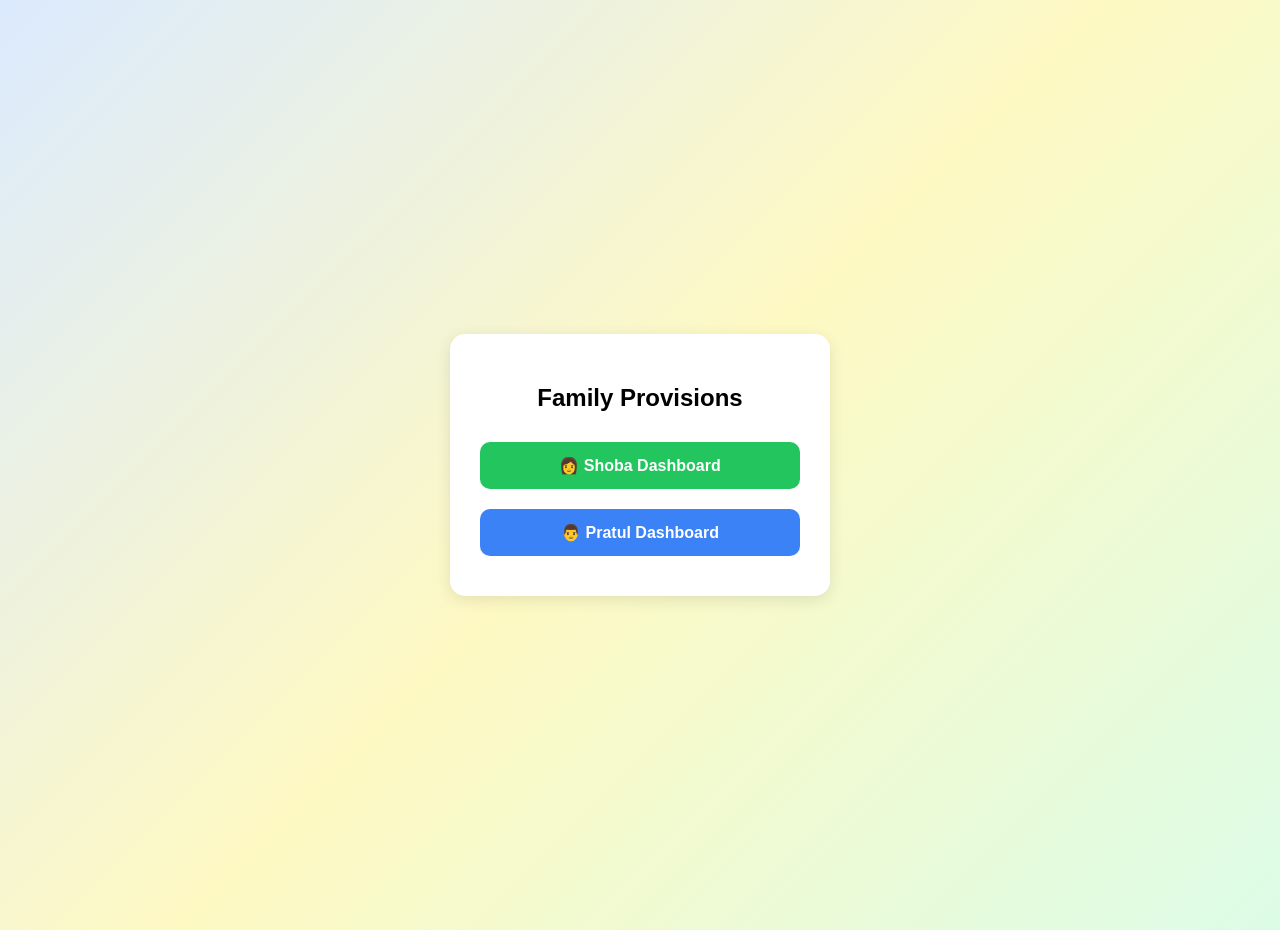
<file: index.html>
<!DOCTYPE html>
<html>
  
<head>

<meta name="viewport"
content="width=device-width, initial-scale=1.0">

<link rel="manifest" href="manifest.json">

<meta name="theme-color" content="#22c55e">

<link rel="stylesheet" href="style.css">

<title>Family Provision Login</title>

<style>

/* BODY */

body {

font-family:'Segoe UI',sans-serif;

background: linear-gradient(
135deg,
#dbeafe,
#fef9c3,
#dcfce7
);

height:100vh;

display:flex;
justify-content:center;
align-items:center;

}

/* MAIN BOX */

.container {

background:white;

padding:30px;

border-radius:15px;

width:320px;

box-shadow:
0 4px 15px rgba(0,0,0,0.1);

text-align:center;

}

/* BUTTONS */

.main-btn {

width:100%;

padding:14px;

margin:10px 0;

border:none;

border-radius:10px;

font-weight:bold;

cursor:pointer;

font-size:16px;

}

/* Shoba Button */

.shoba-btn {

background:#22c55e;
color:white;

}

/* Pratul Button */

.pratul-btn {

background:#3b82f6;
color:white;

}

/* LOGIN FORM */

.login-form {

margin-top:15px;

display:none;

}

/* INPUT */

input {

width:100%;

padding:10px;

margin:6px 0;

border-radius:8px;

border:1px solid #ccc;

}

/* LOGIN BUTTON */

.login-btn {

background:#2563eb;
color:white;

}

/* ERROR */

.error {

color:red;

font-size:14px;

margin-top:5px;

}

</style>

</head>

<body>

<div class="container">

<h2>Family Provisions</h2>

<!-- SHOBA BUTTON -->

<button
class="main-btn shoba-btn"
onclick="goShoba()">

👩 Shoba Dashboard

</button>

<!-- PRATUL BUTTON -->

<button
class="main-btn pratul-btn"
onclick="showLogin()">

👨 Pratul Dashboard

</button>

<!-- LOGIN FORM -->

<div
class="login-form"
id="loginForm">

<input
type="text"
id="username"
placeholder="Username">

<input
type="password"
id="password"
placeholder="Password">

<button
class="main-btn login-btn"
onclick="login()">

Login as Pratul

</button>

<p
id="errorMsg"
class="error"></p>

</div>

</div>

<script>

/* SHOBA */

function goShoba(){

window.location.href="shoba.html";

}

/* SHOW LOGIN FORM */

function showLogin(){

document.getElementById(
"loginForm"
).style.display="block";

}

/* LOGIN */

function login(){

let user =
document.getElementById("username").value;

let pass =
document.getElementById("password").value;

/* VALID LOGIN */

let validUser =
"vspratul2004@gmail.com";

/* TWO PASSWORDS */

if(

user === validUser

&&

(
pass === "Pratul123!!!"
||
pass === "9944352375"
)

){

localStorage.setItem(
"isLoggedIn",
"true"
);

window.location.href="pratul.html";

}

else{

document.getElementById(
"errorMsg"
).innerText=
"Invalid Username or Password";

}

}

</script>

<!-- SERVICE WORKER -->

<script>

if ("serviceWorker" in navigator) {

navigator.serviceWorker.register(
"service-worker.js"
);

}

</script>

</body>

</html>
</file>
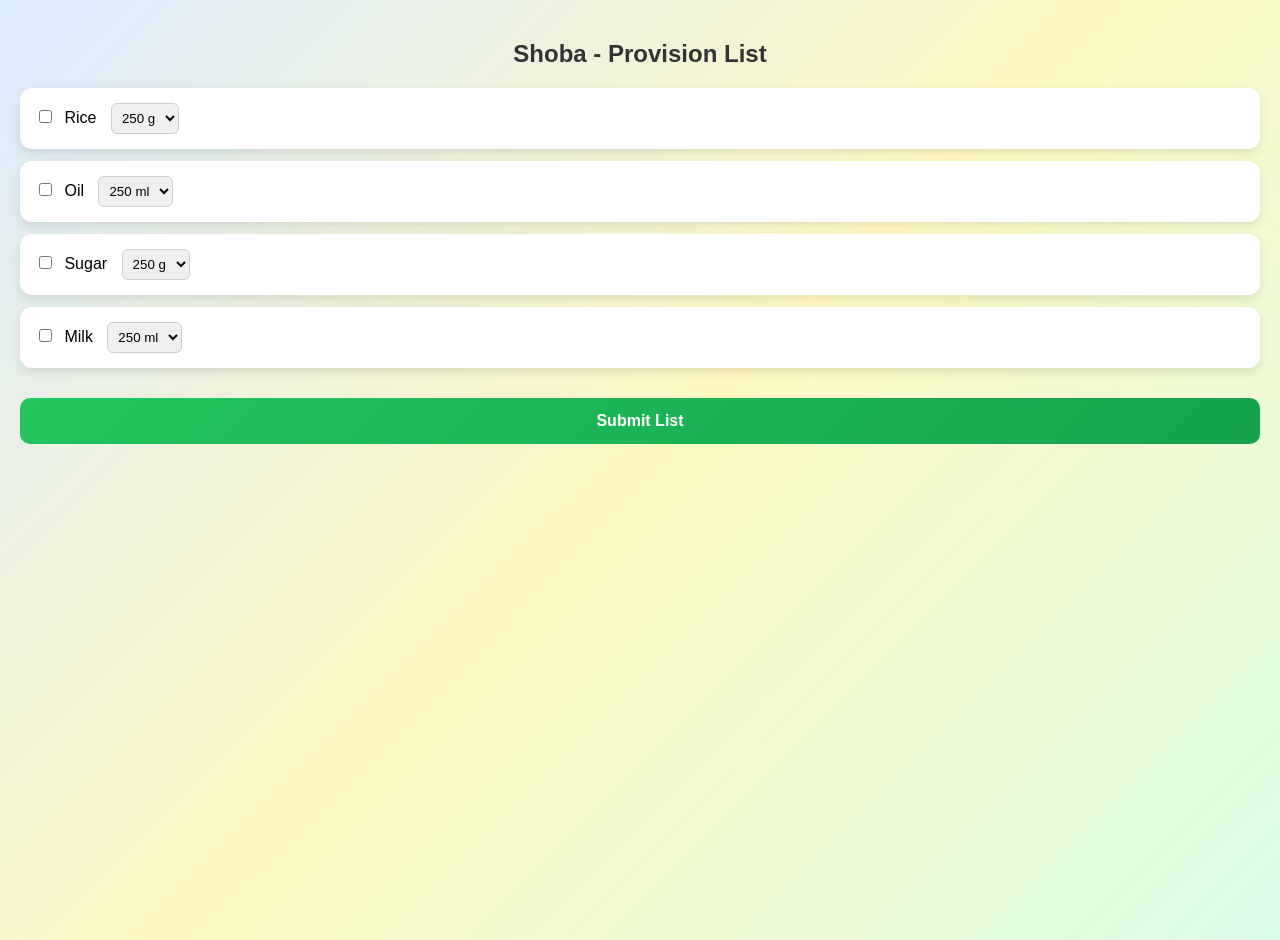
<file: mom.html>
<!DOCTYPE html>
<html>
<head>
<title>Shoba Provision List</title>

<style>

body {
font-family: Arial, sans-serif;
margin: 0;
padding: 20px;

/* Attractive gradient background */
background: linear-gradient(
135deg,
#dbeafe,
#fef9c3,
#dcfce7
);

min-height: 100vh;
}

h2 {
text-align: center;
color: #333;
margin-bottom: 20px;
}

/* Card styling */
.card {
background: white;
padding: 15px;
margin-bottom: 12px;
border-radius: 12px;

box-shadow:
0 4px 10px rgba(0,0,0,0.1);
}

/* Button styling */
button {
padding: 14px;
font-size: 16px;

background: linear-gradient(
135deg,
#22c55e,
#16a34a
);

color: white;
border: none;
border-radius: 10px;
width: 100%;

font-weight: bold;
}

/* Dropdown */
select {
margin-left: 10px;
padding: 6px;
border-radius: 6px;
border: 1px solid #ccc;
}

/* Checkbox spacing */
input[type="checkbox"] {
margin-right: 8px;
}

</style>
</head>

<body>

<h2>Shoba - Provision List</h2>

<div class="card">
<input type="checkbox" value="Rice"> Rice

<select id="Rice">
<option>250 g</option>
<option>500 g</option>
<option>1 kg</option>
<option>2 kg</option>
<option>5 kg</option>
</select>
</div>

<div class="card">
<input type="checkbox" value="Oil"> Oil

<select id="Oil">
<option>250 ml</option>
<option>500 ml</option>
<option>1 L</option>
<option>2 L</option>
<option>5 L</option>
</select>
</div>

<div class="card">
<input type="checkbox" value="Sugar"> Sugar

<select id="Sugar">
<option>250 g</option>
<option>500 g</option>
<option>1 kg</option>
<option>2 kg</option>
<option>5 kg</option>
</select>
</div>

<div class="card">
<input type="checkbox" value="Milk"> Milk

<select id="Milk">
<option>250 ml</option>
<option>500 ml</option>
<option>1 L</option>
<option>2 L</option>
</select>
</div>

<br>

<button onclick="submitList()">
Submit List
</button>

<script>

function submitList(){

let items =
document.querySelectorAll(
'input[type="checkbox"]:checked'
);

let list = [];

items.forEach(function(item){

let name = item.value;

let qty =
document.getElementById(name).value;

list.push(name + " - " + qty);

});

localStorage.setItem(
"provisionList",
JSON.stringify(list)
);

alert("List Submitted Successfully!");

}

</script>

</body>
</html>
</file>
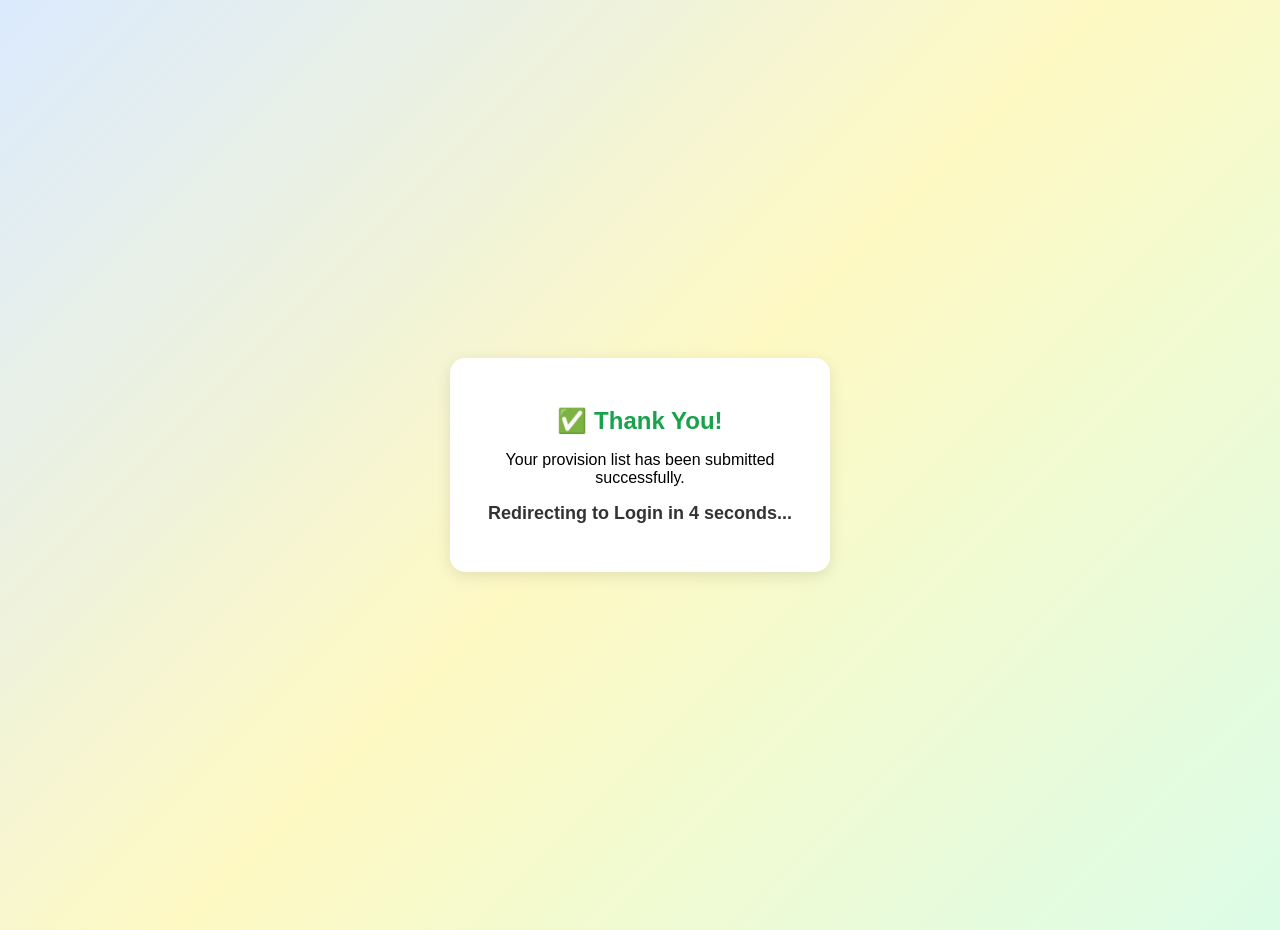
<file: thankyou.html>
<!DOCTYPE html>
<html>

<head>

<meta name="viewport"
content="width=device-width, initial-scale=1.0">
<link rel="manifest" href="manifest.json">

<meta name="theme-color" content="#22c55e">

<link rel="stylesheet" href="style.css">
<title>Thank You</title>

<style>

/* BODY */

body {

font-family:'Segoe UI',sans-serif;

background: linear-gradient(
135deg,
#dbeafe,
#fef9c3,
#dcfce7
);

height:100vh;

display:flex;
justify-content:center;
align-items:center;

}

/* BOX */

.box {

background:white;

padding:30px;

border-radius:15px;

box-shadow:
0 4px 15px rgba(0,0,0,0.1);

text-align:center;

width:320px;

}

/* TITLE */

h2 {

color:#16a34a;

margin-bottom:10px;

}

/* COUNTDOWN */

.timer {

font-size:18px;

margin-top:10px;

color:#333;

font-weight:bold;

}

</style>

</head>

<body>

<div class="box">

<h2>✅ Thank You!</h2>

<p>Your provision list has been submitted successfully.</p>

<p class="timer">

Redirecting to Login in
<span id="count">5</span>
seconds...

</p>

</div>

<script>

/* COUNTDOWN */

let seconds=5;

let countdown=
document.getElementById("count");

let timer=setInterval(function(){

seconds--;

countdown.innerText=seconds;

if(seconds<=0){

clearInterval(timer);

window.location.href="index.html";

}

},1000);

</script>

</body>

</html>
</file>
<file: style.css>
/* MOBILE VIEWPORT FRIENDLY BASE */

body {

font-family: 'Segoe UI', sans-serif;

margin: 0;
padding: 15px;

/* Mobile gradient background */

background: linear-gradient(
135deg,
#dbeafe,
#fef9c3,
#dcfce7
);

min-height: 100vh;

}

/* CONTAINER */

.container {

width: 100%;
max-width: 500px;

margin: auto;

}

/* HEADER */

.header {

display: flex;
justify-content: space-between;
align-items: center;

margin-bottom: 15px;

}

/* BUTTONS */

button {

font-size: 16px;

padding: 12px;

border-radius: 10px;

border: none;

cursor: pointer;

}

/* LOGOUT */

.logout-btn {

background: #6b7280;

color: white;

}

/* ADD BUTTON */

.add-btn {

background: #3b82f6;

color: white;

}

/* SUBMIT */

.submit-btn {

width: 100%;

margin-top: 15px;

background: linear-gradient(
135deg,
#22c55e,
#16a34a
);

color: white;

font-weight: bold;

}

/* SEARCH */

.search-box {

width: 100%;

padding: 12px;

border-radius: 10px;

border: 1px solid #ccc;

margin-bottom: 12px;

}

/* CATEGORY */

.category {

font-weight: bold;

margin-top: 18px;

color: #333;

}

/* ITEM CARD */

.card {

background: white;

padding: 14px;

margin-bottom: 10px;

border-radius: 12px;

box-shadow:
0 4px 10px rgba(0,0,0,0.08);

display: flex;

justify-content: space-between;

align-items: center;

}

/* CUSTOM INPUT */

.custom-box {

background: white;

padding: 12px;

border-radius: 12px;

margin-bottom: 12px;

display: flex;

gap: 6px;

}

.custom-box input {

padding: 8px;

border-radius: 6px;

border: 1px solid #ccc;

}

/* MOBILE FIX BASE */

input,
select {

font-size: 16px;

padding: 8px;

border-radius: 6px;

border: 1px solid #ccc;

}

/* LOGIN PAGE */

.login-container {

background: white;

padding: 30px;

border-radius: 15px;

width: 100%;

max-width: 320px;

box-shadow:
0 4px 15px rgba(0,0,0,0.1);

text-align: center;

}

/* THANK YOU PAGE */

.thankyou-box {

background: white;

padding: 30px;

border-radius: 15px;

box-shadow:
0 4px 15px rgba(0,0,0,0.1);

text-align: center;

width: 320px;

margin: auto;

}

/* ITEM ROW FULL WIDTH */

.card.item {

display: flex;

justify-content: space-between;

align-items: center;

width: 100%;

box-sizing: border-box;

}

/* LEFT SIDE (CHECKBOX + NAME) */

.card.item div {

display: flex;

align-items: center;

gap: 10px;

flex: 1;

}

/* DROPDOWN RIGHT ALIGN */

.card.item select {

min-width: 110px;

max-width: 140px;

}

/* CATEGORY CONTAINER FULL WIDTH */

#liquidList,
#bulkList,
#smallList,
#packetList,
#sachetList {

width: 100%;

}

/* CUSTOM INPUT ROW ALIGN */

.custom-box {

display: flex;

gap: 10px;

flex-wrap: nowrap;

}

.custom-box input {

flex: 1;

}

.custom-box button {

min-width: 70px;

}

/* ========================= */
/* MOBILE ONLY FIX (IMPORTANT) */
/* ========================= */

@media (max-width: 480px) {

/* Make item rows stretch properly */

.card.item {

width: 100%;

padding: 12px;

}

/* Fix left text area */

.card.item div {

flex: 1;

min-width: 0;

}

/* Fix dropdown width */

.card.item select {

width: 95px;

min-width: 85px;

font-size: 15px;

}

/* Fix custom input alignment */

.custom-box {

width: 100%;

}

.custom-box input {

flex: 1;

min-width: 0;

}

/* Fix Add button size */

.custom-box button {

width: 70px;

padding: 10px;

}

/* Reduce side spacing */

.container {

padding-left: 6px;

padding-right: 6px;

}

}
</file>
